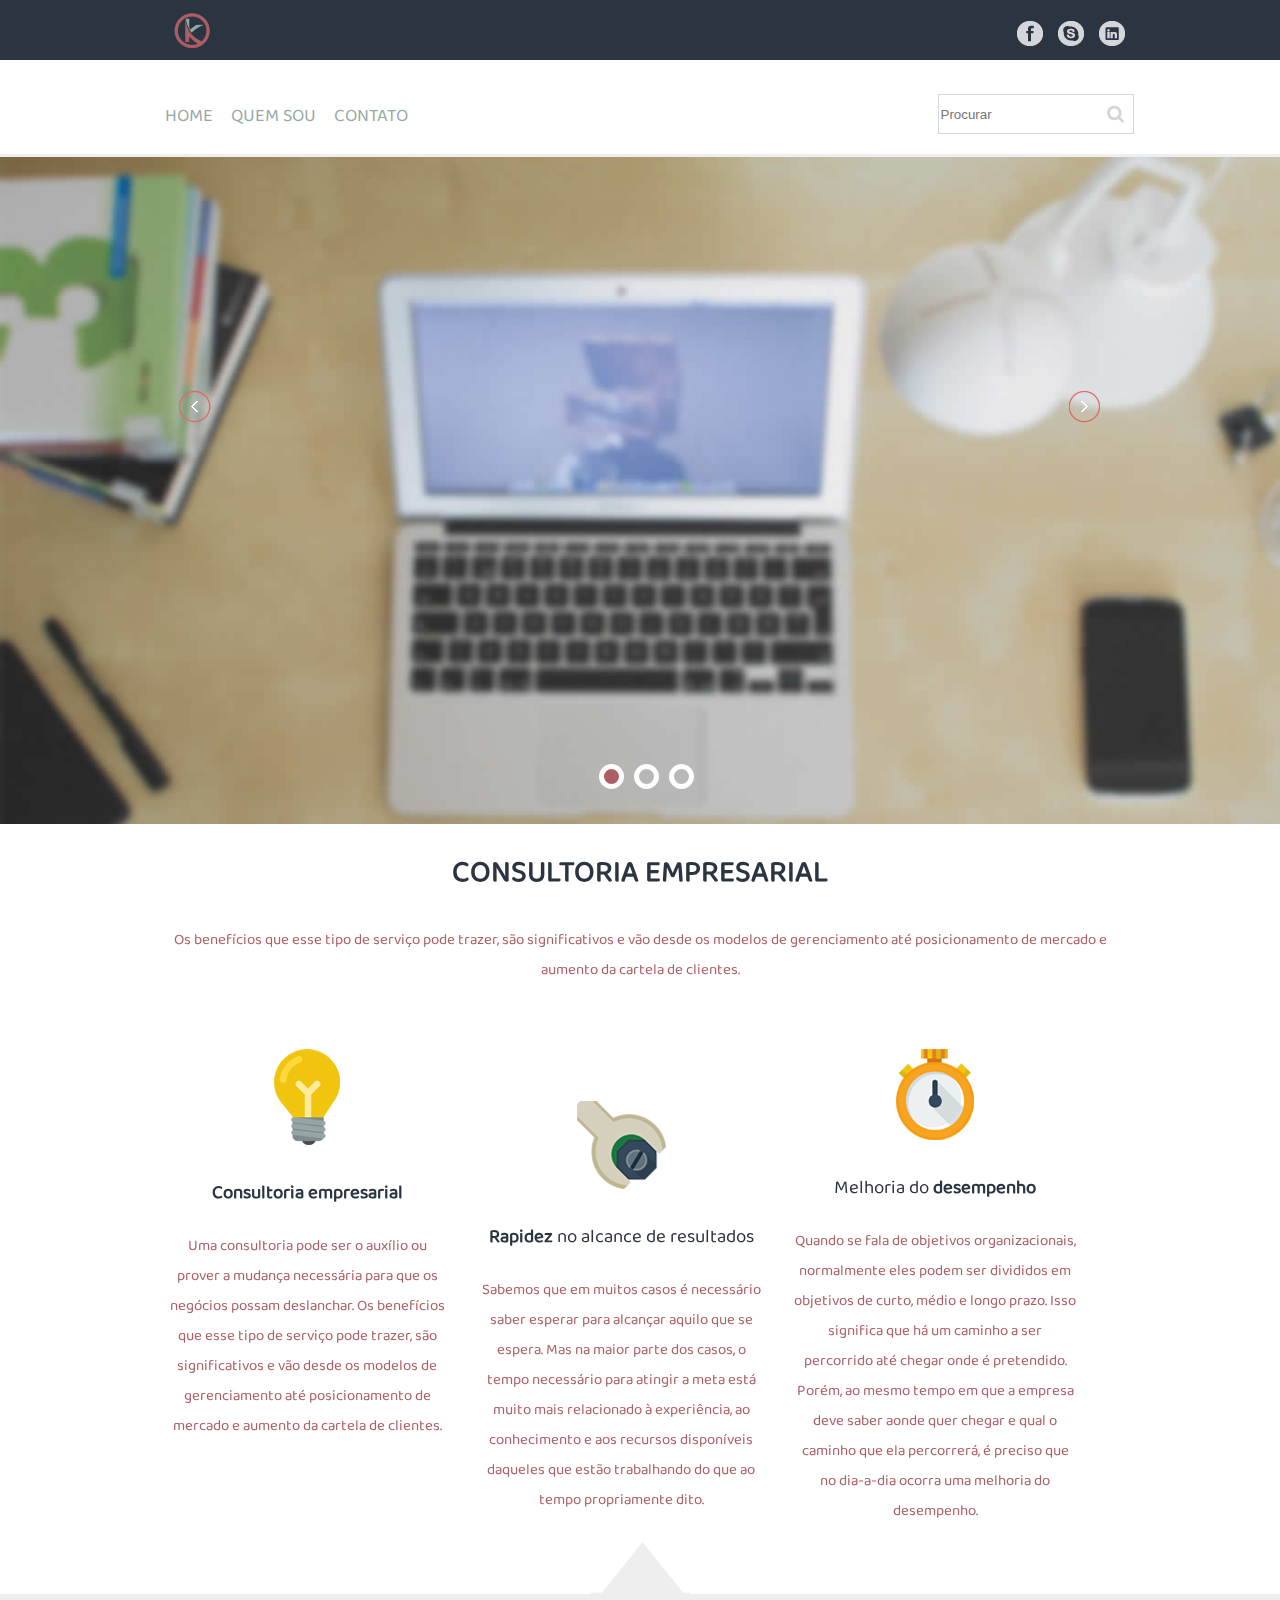
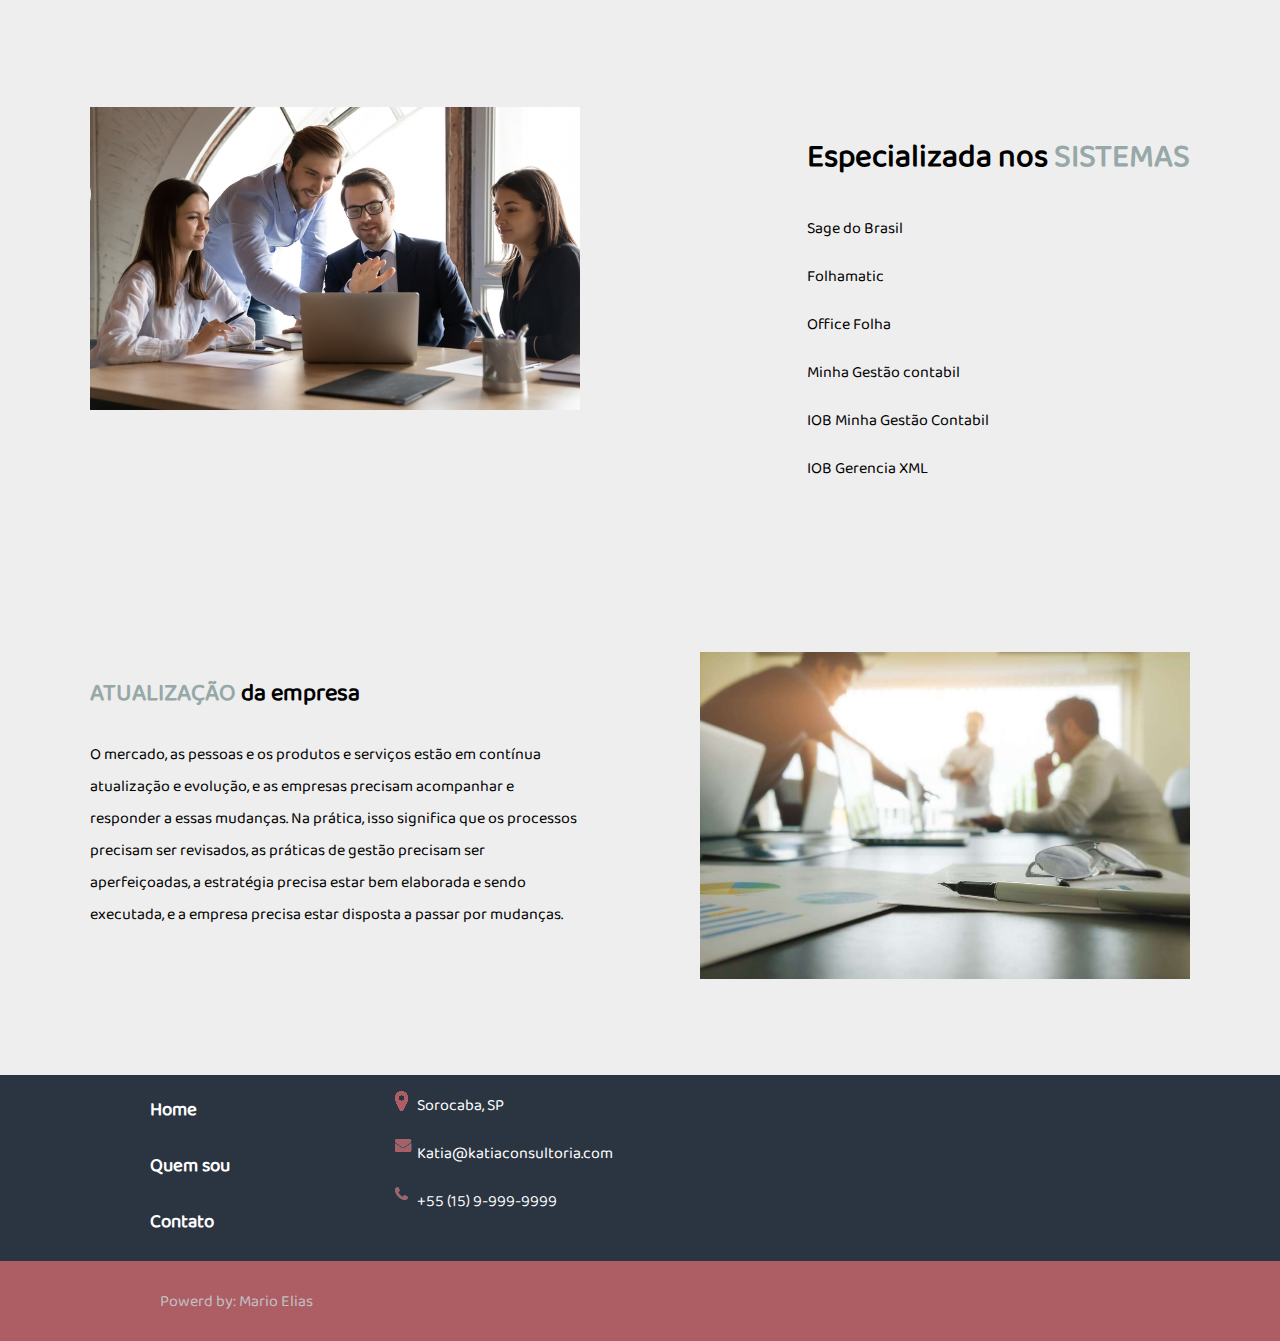
<file: site/index.html>
<!DOCTYPE html>
<html lang="pt-br">
<head>
  <meta name="description" content="Consultoria empresarial e Consultoria de ponto para melhorar o desempenho geral.">
  <meta name="author" content="Mario Elias">
  <meta name="keywords" content="Consultoria, Consutloria empresarial, DCTFWEB, Office Folha, IOB, Darf, esocial, Folha de pagamento">
  <meta name="robots" content="index,follow">  
  <meta charset="utf-8">
  <meta name="viewport" content="width=device-width, initial-scale=1">
  

  <link rel="stylesheet" type="text/css" href="./css/main.css">
  <link rel="stylesheet" type="text/css" href="./css/quem-sou.css">
  <link rel="stylesheet" type="text/css" href="./css/slick.css">
  <link rel="icon" type="image/x-icon" href="./img/fav.ico">
  <title>Katia Consultoria</title>
</head>

<body>

  <header class="menu-principal">
    <main>
      <div class="header-1">
        <div class="logo">
          <img src="./img/logo-mini.png">
        </div>
        <div class="rede-sociais">
          <ul>
            <li><a href=""><img src="./img/icon-facebook.png"></a></li>
            <li><a href=""><img src="./img/icon-skype.png"></a></li>
            <li><a href=""><img src="./img/icon-linkedin.png"></a></li>
          </ul>
        </div>
      </div>
    </main>
  </header>

  <main class="coluna-100 menu-urls">
    <div class="header-2">
      <nav class="menu">
        <ul>

          <li>
            <a href="index.html">Home</a>
          </li>
          <li>
            <a href="quem-sou.html">Quem Sou</a>
          </li>
          <li>
            <a href="contato.html">Contato</a>
          </li>
        </ul>
      </nav>
    </div>
    <div class="busca">
      <input placeholder="Procurar" type="text" />
    </div>
  </main>
  <div class="coluna-100">
    <div class="slider">
      <img src="./img/img1.jpg" alt="Notebook na mesa"/>
      <img src="./img/img2.jpg" alt="Click em Tablet"/>
      <img src="./img/img3.jpg" alt="Click no Celular"/>
    </div>
  </div>

  <section class="coluna-100">
    <div class="conteudo texto-destaque">
      <h1><strong>Consultoria</strong> empresarial</h1>
      <p>Os benefícios que esse tipo de serviço pode trazer, são significativos e vão desde os modelos de gerenciamento até posicionamento de mercado e aumento da cartela de clientes.</p>
      <div class="col-3 bloco-texto">
        <img src="./img/services3.png"/ alt="lampada">
        <h3><b>Consultoria empresarial</b></h3>
        <p>Uma consultoria pode ser o auxílio ou prover a mudança necessária para que os negócios possam deslanchar. Os benefícios que esse tipo de serviço pode trazer, são significativos e vão desde os modelos de gerenciamento até posicionamento de mercado e aumento da cartela de clientes.</p>
      </div>
      <div class="col-3 bloco-texto" style="margin-top: 100px;" alt="chave de boca">
        <img src="./img/services2.png"/>
        <h3><b>Rapidez</b> no alcance de resultados</h3>
        <p>Sabemos que em muitos casos é necessário saber esperar para alcançar aquilo que se espera. Mas na maior parte dos casos, o tempo necessário para atingir a meta está muito mais relacionado à experiência, ao conhecimento e aos recursos disponíveis daqueles que estão trabalhando do que ao tempo propriamente dito.</p>        
      </div>
      <div class="col-3 bloco-texto">
        <img src="./img/services1.png" alt="cronometro" />
        <h3>Melhoria do <b>desempenho</b></h3>
        <p>Quando se fala de objetivos organizacionais, normalmente eles podem ser divididos em objetivos de curto, médio e longo prazo. Isso significa que há um caminho a ser percorrido até chegar onde é pretendido. Porém, ao mesmo tempo em que a empresa deve saber aonde quer chegar e qual o caminho que ela percorrerá, é preciso que no dia-a-dia ocorra uma melhoria do desempenho.</p>
      </div>
    
    </div>
  </section>


  <section class="coluna-100 bloco-imagens-texto" alt="consultor explicando">
    <div class="content ">
      <div class="container-item">
        <div class="container-img">
          <img src="./img/consultoria.jpeg" />
        </div>
        <div class="container-text">
          <ul>
            <li>
              <h1>Especializada nos <strong>Sistemas</strong></h1>
            </li>
            <li>
              <p>Sage do Brasil</p>
            </li>
            <li>
              <p>Folhamatic</p>
            </li>
            <li>
              <p>Office Folha</p>
            </li>
            <li>
              <p>Minha Gestão contabil</p>
            </li>
            <li>
              <p>IOB Minha Gestão Contabil</p>
            </li>
            <li>
              <p>IOB Gerencia XML</p>
            </li>
          </ul>
        </div>
      </div>
      <div class="container-item">
        <div class="container-img">
          <img src="./img/consultoria2.jpg" alt="mesa de reunião" />
        </div>
        <div class="container-text">
          <h2><strong>Atualização</strong> da empresa</h2>
          <p>
            O mercado, as pessoas e os produtos e serviços estão em contínua
            atualização e evolução, e as empresas precisam acompanhar e
            responder a essas mudanças. Na prática, isso significa que os
            processos precisam ser revisados, as práticas de gestão precisam ser
            aperfeiçoadas, a estratégia precisa estar bem elaborada e sendo
            executada, e a empresa precisa estar disposta a passar por mudanças.
          </p>
        </div>
      </div>
    </div>
  </section>


  <footer>
    <div class="coluna-100 footer">
        <div class="conteudo">            
            <div class="col-4">
                <a href=""><h3><b>Home</b></h3></a>
                <a href=""><h3><b>Quem sou</b></h3></a>
                <a href=""><h3><b>Contato</b></h3></a>
            </div>
            
          <div class="col-4">            
            <p class="local">Sorocaba, SP</p>
            <p class="emailico">Katia@katiaconsultoria.com</p>
            <p class="telefoneico">+55 (15) 9-999-9999 </p>
        </div>
        </div>
    </div>
</footer>

<section class="coluna-100 footer-2">
  <div class="conteudo">

      <p>
          Powerd by: Mario Elias
      </p>
  </div>
</section>



  <script type="text/javascript" src="./js/jquery.js"></script>
  <script type="text/javascript" src="./js/jquery-migrate.js"></script>
  <script type="text/javascript" src="./js/slick.min.js"></script>
  <script type="text/javascript" src="./js/main.js"></script>




</body>
</html>
</file>
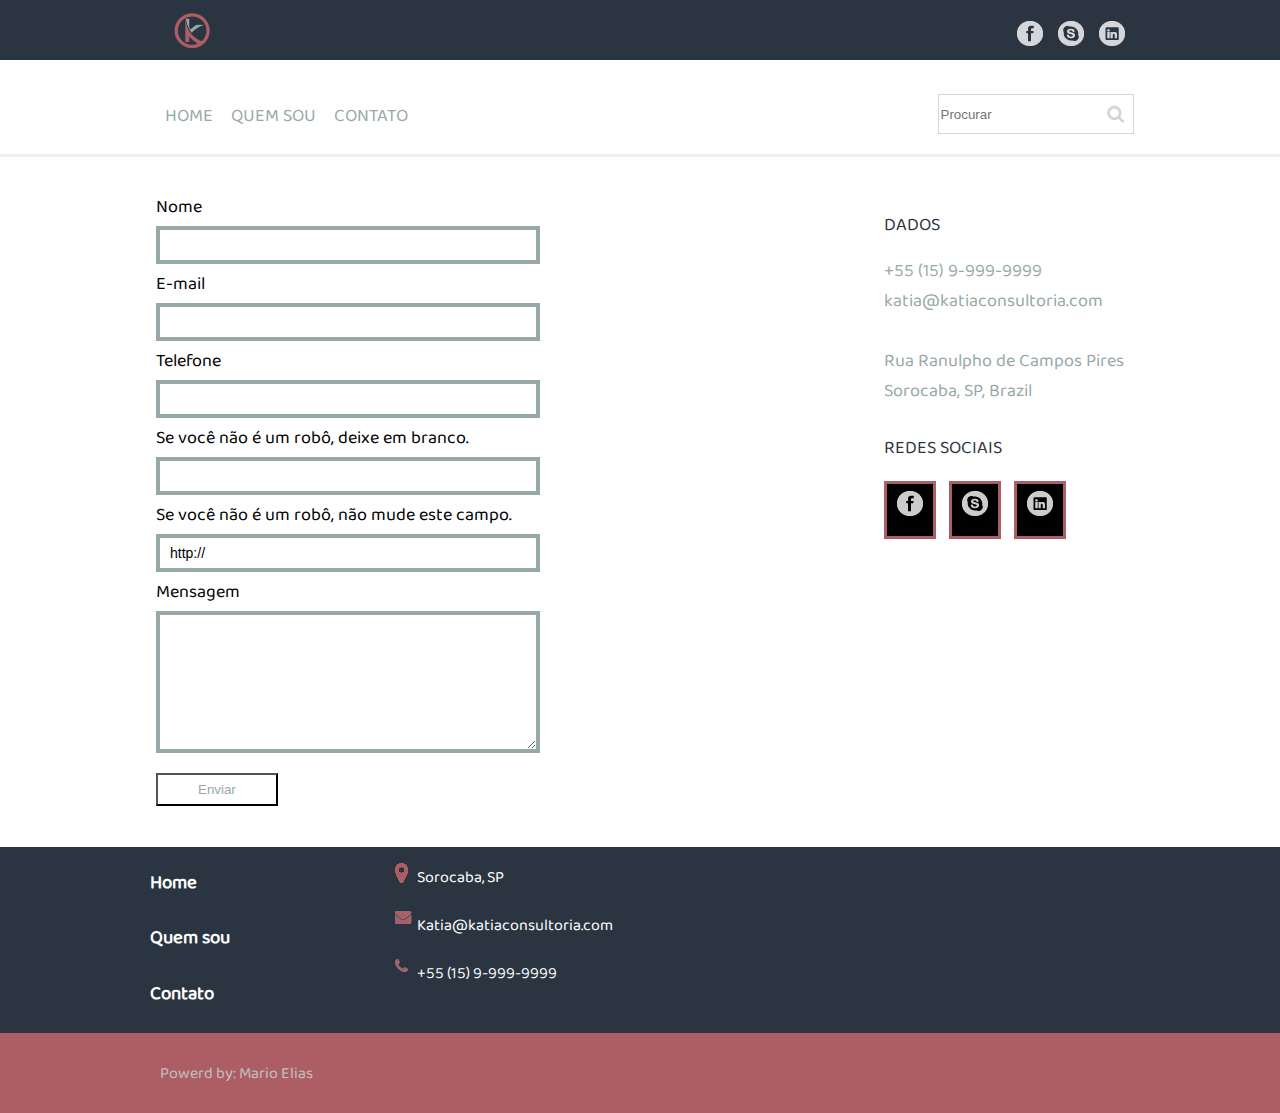
<file: site/contato.html>
<!DOCTYPE html>
<html lang="pt-br">

<head>
    <meta name="description" content="Consultoria empresarial e Consultoria de ponto para melhorar o desempenho geral.">
    <meta name="author" content="Mario Elias">
    <meta name="keywords"
        content="Consultoria, Consutloria empresarial, DCTFWEB, Office Folha, IOB, Darf, esocial, Folha de pagamento">
    <meta name="robots" content="index,follow">
    <meta charset="utf-8">
    <meta name="viewport" content="width=device-width, initial-scale=1">
    <link rel="icon" type="image/x-icon" href="./img/fav.ico">
    <link rel="stylesheet" type="text/css" href="./css/main.css" />
    <link rel="stylesheet" type="text/css" href="./css/slick.css" />
    <link rel="stylesheet" type="text/css" href="./css/quem-sou.css" />
    <link rel="stylesheet" type="text/css" href="./css/contato.css" />
    <title>katia Consultoria</title>
</head>

<body>
    <header class="menu-principal">
        <main>
            <div class="header-1">
                <div class="logo">
                    <img src="./img/logo-mini.png" />
                </div>
                <div class="rede-sociais">
                    <ul>
                        <li>
                            <a href=""><img src="./img/icon-facebook.png" /></a>
                        </li>
                        <li>
                            <a href=""><img src="./img/icon-skype.png" /></a>
                        </li>
                        <li>
                            <a href=""><img src="./img/icon-linkedin.png" /></a>
                        </li>
                    </ul>
                </div>
            </div>
        </main>
    </header>

    <main class="coluna-100 menu-urls">
        <div class="header-2">
            <nav class="menu">
                <ul>
                    <li>
                        <a href="index.html">Home</a>
                    </li>
                    <li>
                        <a href="quem-sou.html">Quem Sou</a>
                    </li>
                    <li>
                        <a href="contato.html">Contato</a>
                    </li>
                </ul>
            </nav>
        </div>
        <div class="busca">
            <input placeholder="Procurar" type="text" />
        </div>
    </main>



    <section class="contato container coluna-100">
        <form id="form_orcamento" class="contato_form">
            <label for="nome">Nome</label>
            <input type="text" id="nome" name="nome" required>
            <label for="email">E-mail</label>
            <input type="email" id="email" name="email" required>
            <label for="telefone">Telefone</label>
            <input type="text" id="telefone" name="telefone">

            <label class="nao-aparece">Se você não é um robô, deixe em branco.</label>
            <input type="text">
            <label class="nao-aparece">Se você não é um robô, não mude este campo.</label>
            <input type="text" value="http://">

            <label for="mensagem">Mensagem</label>
            <textarea id="mensagem" name="mensagem" required></textarea>
            <button id="enviar"><span>Enviar</span></button>
        </form>

        <div class="contato_dados">
            <h3>Dados</h3>
            <span>+55 (15) 9-999-9999</span>
            <span>katia@katiaconsultoria.com</span>
            <span>Rua Ranulpho de Campos Pires</span>
            <span>Sorocaba, SP, Brazil</span>
            <h3>Redes Sociais</h3>
            <div class="rede-sociais-contato">
                <ul>
                    <li>
                        <a href=""><img src="./img/icon-facebook.png" style="background-color: black ;" /></a>
                    </li>
                    <li>
                        <a href=""><img src="./img/icon-skype.png" /></a>
                    </li>
                    <li>
                        <a href=""><img src="./img/icon-linkedin.png" /></a>
                    </li>
                </ul>
            </div>
        </div>
    </section>

    <footer>
        <div class="coluna-100 footer">
            <div class="conteudo">
                <div class="col-4">
                    <a href="">
                        <h3><b>Home</b></h3>
                    </a>
                    <a href="">
                        <h3><b>Quem sou</b></h3>
                    </a>
                    <a href="">
                        <h3><b>Contato</b></h3>
                    </a>
                </div>

                <div class="col-4">
                    <p class="local">Sorocaba, SP</p>
                    <p class="emailico">Katia@katiaconsultoria.com</p>
                    <p class="telefoneico">+55 (15) 9-999-9999</p>
                </div>
            </div>
        </div>
    </footer>

    <section class="coluna-100 footer-2">
        <div class="conteudo">
            <p>Powerd by: Mario Elias</p>
        </div>
    </section>



</body>

</html>
</file>
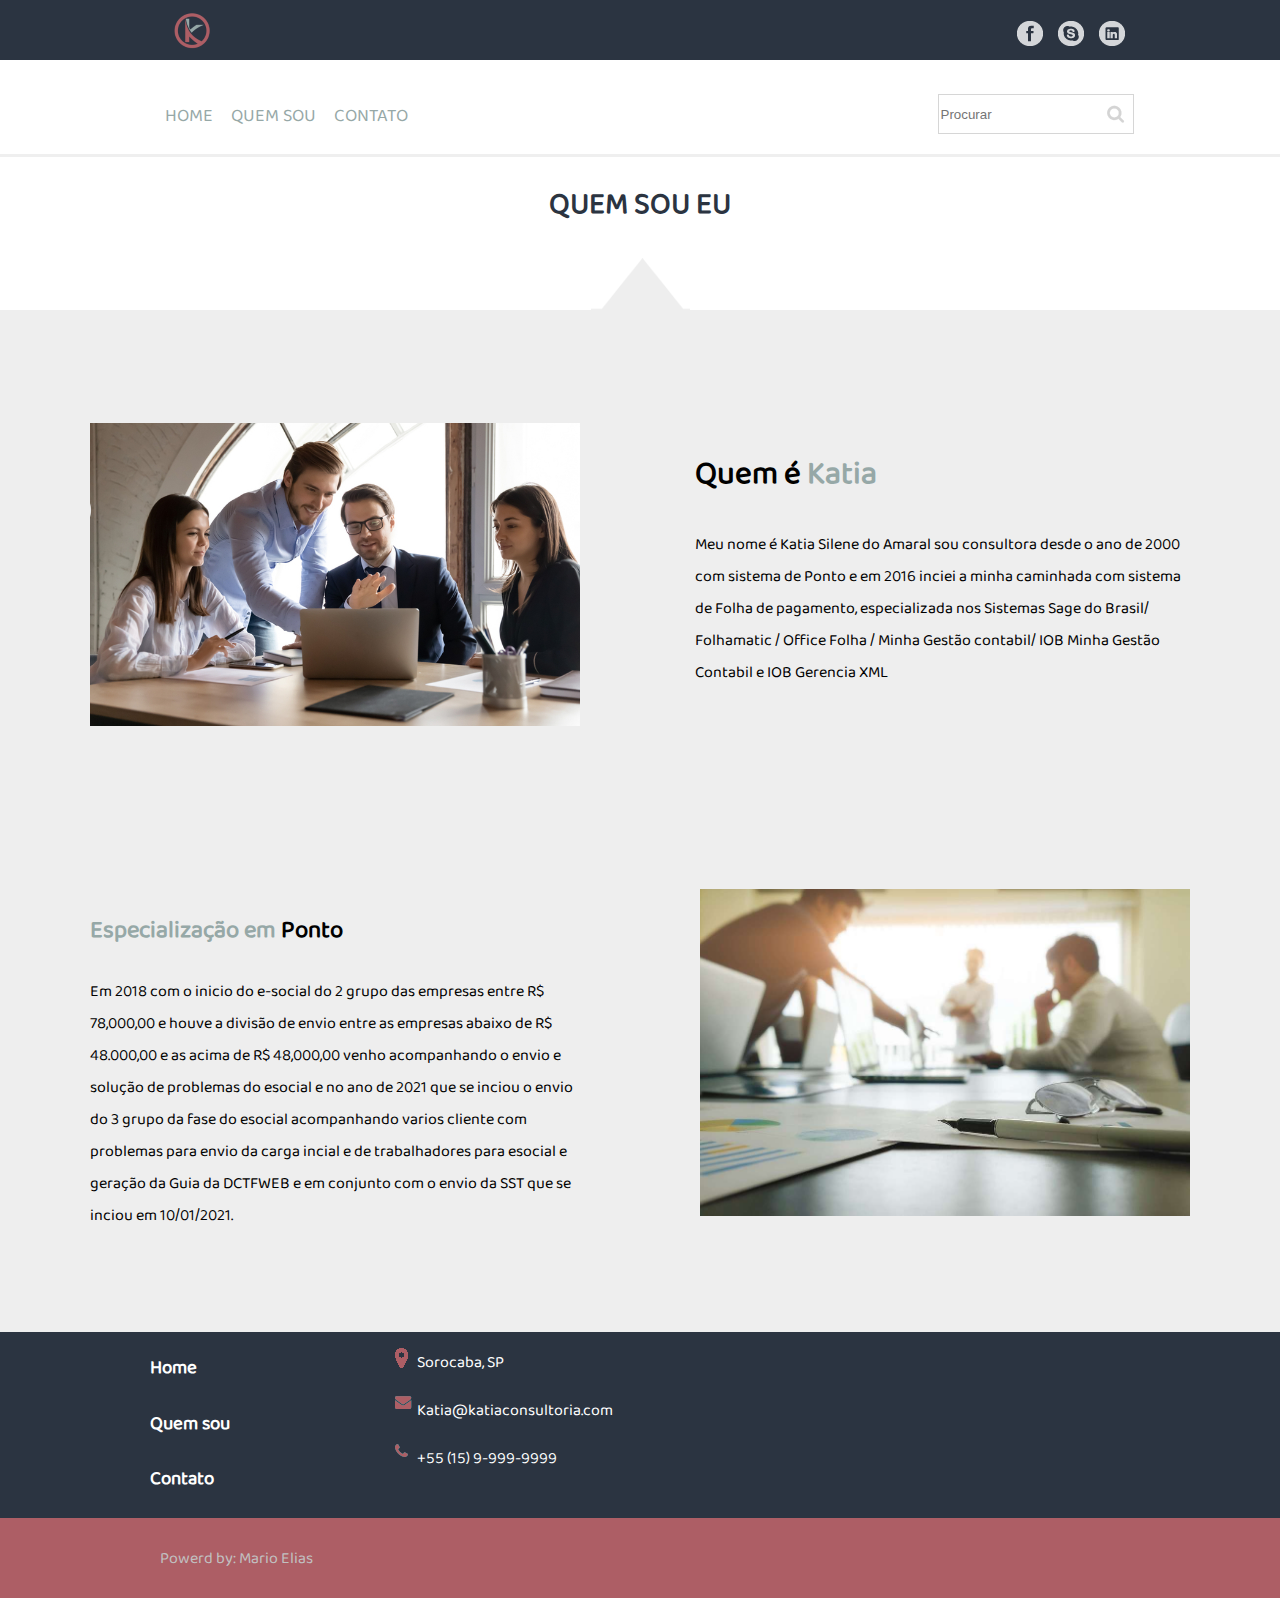
<file: site/quem-sou.html>
<!DOCTYPE html>
<html lang="pt-br">

<head>
    <meta name="description" content="Consultoria empresarial e Consultoria de ponto para melhorar o desempenho geral.">
    <meta name="author" content="Mario Elias">
    <meta name="keywords"
        content="Consultoria, Consutloria empresarial, DCTFWEB, Office Folha, IOB, Darf, esocial, Folha de pagamento">
    <meta name="robots" content="index,follow">
    <meta charset="utf-8">
    <meta name="viewport" content="width=device-width, initial-scale=1">


    <link rel="stylesheet" type="text/css" href="./css/main.css" />
    <link rel="stylesheet" type="text/css" href="./css/slick.css" />
    <link rel="stylesheet" type="text/css" href="./css/quem-sou.css" />
    <link rel="icon" type="image/x-icon" href="./img/fav.ico">
    <title>Katia Consultoria</title>

    <script type="application/ld+json">
      {
        "@context": "https://schema.org",
        "@type": "FAQPage",
        "mainEntity": [{
          "@type": "Question",
          "name": "Quem é Kátia?",
          "acceptedAnswer": {
            "@type": "Answer",
            "text": "<p>Meu nome é Katia Silene do Amaral sou consultora desde o ano de 2000 com sistema de Ponto
                    e em 2016 inciei a minha caminhada com sistema de Folha de pagamento, especializada nos
                    Sistemas Sage do Brasil / Folhamatic / Office Folha / Minha Gestão contabil/ IOB Minha Gestão
                    Contabil e IOB Gerencia XML</p > "
          }
        }, {
          "@type": "Question",
          "name": "No que Kátia é especializada?",
          "acceptedAnswer": {
            "@type": "Answer",
            "text":"<p>Em 2018 com o inicio do e-social do 2 grupo das empresas entre R$ 78,000,00 e houve a divisão de
                  envio entre as empresas abaixo de R$ 48.000, 00 e as acima de R$ 48, 000, 00 venho acompanhando o
                  envio e solução de problemas do esocial e no ano de 2021 que se inciou o envio do 3 grupo da
                  fase do esocial acompanhando varios cliente com problemas para envio da carga incial e de
                  trabalhadores para esocial e geração da Guia da DCTFWEB e em conjunto com o envio da SST que se
                  inciou em 10 / 01 / 2021.</p > "}
          }]
      }
      </script>
</head>

<body>
    <header class="menu-principal">
        <main>
            <div class="header-1">
                <div class="logo">
                    <img src="./img/logo-mini.png" />
                </div>
                <div class="rede-sociais">
                    <ul>
                        <li>
                            <a href=""><img src="./img/icon-facebook.png" /></a>
                        </li>
                        <li>
                            <a href=""><img src="./img/icon-skype.png" /></a>
                        </li>
                        <li>
                            <a href=""><img src="./img/icon-linkedin.png" /></a>
                        </li>
                    </ul>
                </div>
            </div>
        </main>
    </header>

    <main class="coluna-100 menu-urls">
        <div class="header-2">
            <nav class="menu">
                <ul>
                    <li>
                        <a href="index.html">Home</a>
                    </li>
                    <li>
                        <a href="quem-sou.html">Quem Sou</a>
                    </li>
                    <li>
                        <a href="contato.html">Contato</a>
                    </li>
                </ul>
            </nav>
        </div>
        <div class="busca">
            <input placeholder="Procurar" type="text" />
        </div>
    </main>

    <section class="coluna-100">
        <div class="conteudo texto-destaque">
            <h1>Quem sou <strong>eu</strong></h1>
            <p></p>
        </div>
    </section>

    <section class="coluna-100 bloco-imagens-texto">
        <div class="content">
            <div class="container-item">
                <div class="container-img">
                    <img src="./img/consultoria.jpeg" alt="Consultor explicando" />
                </div>
                <div class="container-text">
                    <ul>
                        <li>
                            <h1>Quem é <span>Katia</span></h1>
                        </li>
                        <li>
                            Meu nome é Katia Silene do Amaral sou consultora desde o ano de 2000 com sistema de Ponto
                            e em 2016 inciei a minha caminhada com sistema de Folha de pagamento, especializada nos
                            Sistemas Sage do Brasil/ Folhamatic / Office Folha / Minha Gestão contabil/ IOB Minha Gestão
                            Contabil e IOB Gerencia XML
                        </li>
                    </ul>
                </div>
            </div>
            <div class="container-item">
                <div class="container-img">
                    <img src="./img/consultoria2.jpg" alt="mesa de reunião" />
                </div>
                <div class="container-text">
                    <h2><span>Especialização em </span>Ponto</h2>
                    <p>
                        Em 2018 com o inicio do e-social do 2 grupo das empresas entre R$ 78,000,00 e houve a divisão de
                        envio entre as empresas abaixo de R$ 48.000,00 e as acima de R$ 48,000,00 venho acompanhando o
                        envio e solução de problemas do esocial e no ano de 2021 que se inciou o envio do 3 grupo da
                        fase do esocial acompanhando varios cliente com problemas para envio da carga incial e de
                        trabalhadores para esocial e geração da Guia da DCTFWEB e em conjunto com o envio da SST que se
                        inciou em 10/01/2021.
                    </p>
                </div>
            </div>
        </div>
    </section>

    <footer>
        <div class="coluna-100 footer">
            <div class="conteudo">
                <div class="col-4">
                    <a href="">
                        <h3><b>Home</b></h3>
                    </a>
                    <a href="">
                        <h3><b>Quem sou</b></h3>
                    </a>
                    <a href="">
                        <h3><b>Contato</b></h3>
                    </a>
                </div>

                <div class="col-4">
                    <p class="local">Sorocaba, SP</p>
                    <p class="emailico">Katia@katiaconsultoria.com</p>
                    <p class="telefoneico">+55 (15) 9-999-9999</p>
                </div>
            </div>
        </div>
    </footer>

    <section class="coluna-100 footer-2">
        <div class="conteudo">
            <p>Powerd by: Mario Elias</p>
        </div>
    </section>

    <script type="text/javascript" src="./js/jquery.js"></script>
    <script type="text/javascript" src="./js/jquery-migrate.js"></script>
    <script type="text/javascript" src="./js/slick.min.js"></script>
    <script type="text/javascript" src="./js/main.js"></script>
</body>

</html>
</file>
<file: site/css/main.css>
@font-face {

  font-family: 'fonte';
  src: url('./font/BalooBhaina2-VariableFont_wght.ttf') format('truetype');
  font-weight: normal;
  font-style: normal;
}

body {
  display: block;
  margin: auto;
  width: 100%;
  height: 100%;
  font-family: 'fonte', Arial, sans-serif;
}

ul {
  padding: 0px !important;
  list-style: none;
}

.menu-principal {
  width: 100%;
  background-color: #2b3441;
  height: 60px;
}

main,
.conteudo {
  margin: 0 auto;
  width: 980px;
  position: relative;
}

.logo {
  float: left;
  padding: 12px;
  width: 70%;
}

.rede-sociais {
  margin-left: 0px;
  display: inline-block;
  list-style: none;
  float: right;
  padding: 5px;
}

.rede-sociais ul li {
  margin-left: 15px;
  display: inline-block;
  float: left;
  list-style: none;
}

.header-2 {
  background-color: transparent;
  width: 980px;
  margin: 0 auto;
  padding: 10px;
}

.menu-urls {
  height: 80px;
  border-bottom: 3px solid #efefef;
}

.menu {
  float: left;
  width: 70%;
}

.menu ul li {
  display: inline-block;
  color: #ad5e65;
  margin-left: 15px;
  height: 50px;
}

.menu ul li a:hover {
  color: #ad5e65;
}

.menu ul li:hover {
  border-bottom: 5px solid #ad5e65;
}

.menu ul li a {
  color: #96a8a7;
  text-decoration: none;
  font-size: 18px;
  text-transform: uppercase;

}

.busca {
  width: 30%;
  float: right;
  text-align: center;
}

.busca input {
  background-image: url(../img/search_icon.png);
  background-repeat: no-repeat;
  background-position: 96%;
  margin-right: 105px;
  margin-bottom: 10px;
  height: 36px;
  width: 190px;
  border: 1px solid #d6d6d6;
}

.coluna-100 {
  width: 100%;
  float: left;
  position: relative;
}

button.slick-prev {
  z-index: 9;
  top: 35%;
  font-size: 0px;
  border: none;
  width: 32px;
  height: 32px;
  background-color: transparent;
  background-image: url(../img/left.png);
  position: absolute;
  left: 14%;
}

button.slick-next {
  z-index: 9;
  top: 35%;
  font-size: 0px;
  border: none;
  width: 32px;
  height: 32px;
  background-color: transparent;
  background-image: url(../img/right.png);
  position: absolute;
  right: 14%;
}

.slider {
  width: 100% !important;
}

.slick-dots li button {
  font-size: 0px;
  border: 5px solid #ffffff;
  width: 25px;
  height: 25px;
  background: transparent;
  border-radius: 50%;
  cursor: pointer;
}

.slick-dots {
  margin: 0 auto;
  width: 50%;
  position: absolute;
  left: 46%;
  top: 90%;
}

.slick-dots li {
  padding-left: 10px;
  display: inline-block;
}

li.slick-active button {
  background: #ad5e65;
}

.slick-initialized {
  overflow: hidden;
}

.texto-destaque {
  text-align: center;
  color: #2b3441;
}

.texto-destaque h1 {
  font-size: 30px;
  text-transform: uppercase;
}

span {
  color: #96a8a7;
  ;

}

.texto-destaque p {
  font-size: 15px;
  color: #ad5e65
}

.col-3 {
  padding-right: 15px;
  padding-left: 15px;
  width: 29%;
  float: left;
  position: relative;
}

.bloco-texto {
  margin-top: 3em;
}

h3 {
  font-weight: normal !important;
}

.bloco-imagens-texto {
  background-color: #eeeeee;

}

.bloco-imagens-texto:before {
  width: 100%;
  display: inline-block;
  content: '';
  height: 52px;
  background: #ffffff;
  background-image: url('../img/setinha.png');
  background-repeat: no-repeat;
  background-position: center;
}

.bloco-imagens-texto:after {
  width: 100%;
  display: inline-block;
  content: '';
  height: 70px;
  background: #eeeeee;
}

.bloco-imagens-texto strong {
  text-transform: uppercase;
  color: #96a8a7;
}

.col-4 {
  float: left;
  width: 25%;
  text-align: center;
}

.col-4 img {
  cursor: pointer;
  margin: 0 auto;
  padding-top: 1em;
  vertical-align: middle;
}

.col-4 img:hover {
  margin-top: 10px !important;
  position: relative !important;
}

.bloco-imagem-central {
  width: 50%;
  width: calc(50% - ((4%) * 0.5));
  margin-right: 4%;
  margin-top: -10%;
  margin-bottom: 20px;
}

.bloco-imagem-central img {
  width: 90%;
  height: auto;
  margin-top: 30%;
}

.footer h3 {
  text-align: left;
}

.footer {
  background-color: #2b3441;
  color: #ffffff;
}

.footer p {
  width: 90%;
  text-align: left;
}


.footer a {
  color: #ffffff;
  text-decoration: none;
}

.local:before,
.emailico:before,
.telefoneico:before {
  content: '';
  width: 17px;
  height: 24px;
  display: inline-block;
  float: left;
  background-repeat: no-repeat;
  padding-left: 5px;
}

.local:before {
  background-image: url('../img/local.png');
}

.emailico:before {
  background-image: url('../img/email.png');
}

.telefoneico:before {
  background-image: url('../img/telefoneico.png');
}

.footer-2 {
  background-color: #ad5e65;
  color: #c1c1c1;
  height: 80px;
}

.footer-2 p {
  padding: 10px;
}
</file>
<file: site/css/quem-sou.css>
.content {
    margin: 0 auto;
    max-width: 1100px;
    display: flex;
    flex-direction: column;
}

.container-item:nth-child(1) {

    margin-top: 100px;
}

.container-item:nth-child(2) {
    flex-direction: row-reverse;
    margin-top: 150px;
}

.container-item {
    display: flex;
    justify-content: space-between;
}

.container-img img {
    max-width: 490px;
    max-height: 344px;
}

.container-text {
    max-width: 45%;
}
</file>
<file: site/css/contato.css>
.rede-sociais-contato
{
    margin-left: 0px;
}
.contato {
    padding: 40px 0;
    display: flex;
    justify-content: space-around;
    float: none;
}

.contato_form {
    padding-right: 60px;
}

.contato_form label {
    display: block;
    font-size: 18px;
    line-height: 25px;
    margin-bottom: 4px;
}

.contato_form input {
    display: block;
    width: 100%;
    border: 4px solid #96a8a7;
    background: none;
    padding: 7px 10px;
    margin-bottom: 10px;
    outline: none;
    font-size: 14px;
}

.contato_form textarea {
    display: block;
    width: 100%;
    height: 120px;
    border: 4px solid #96a8a7;
    background: none;
    padding: 7px 10px;
    margin-bottom: 20px;
    outline: none;
    font-size: 14px;
}

.contato_form button {
    padding: 7px 40px;
    background: none;
}

.orcamento_dados {
    color: #fff;
}

.contato_dados h3 {
    font-size: 18px;
    line-height: 25px;
    text-transform: uppercase;
    color: #2b3441;
    font-weight: bold;
}

.contato_dados span {
    display: block;
    font-size: 18px;
    line-height: 30px;
}

.contato_dados span:nth-of-type(even) {
    margin-bottom: 30px;
}

.contato_dados ul {
    margin-top: 10px;
}

.contato_dados ul li {
    display: inline-block;
    margin-right: 10px;
    background-color: black;
}

.contato_dados ul li a {
    border: 3px solid #ad5e65;
    display: block;
    padding: 7px 10px;
}

.contato_dados ul li a:hover {
    border-color: #000;
}

.contato_mapa {
    margin-bottom: 60px;
}
</file>
